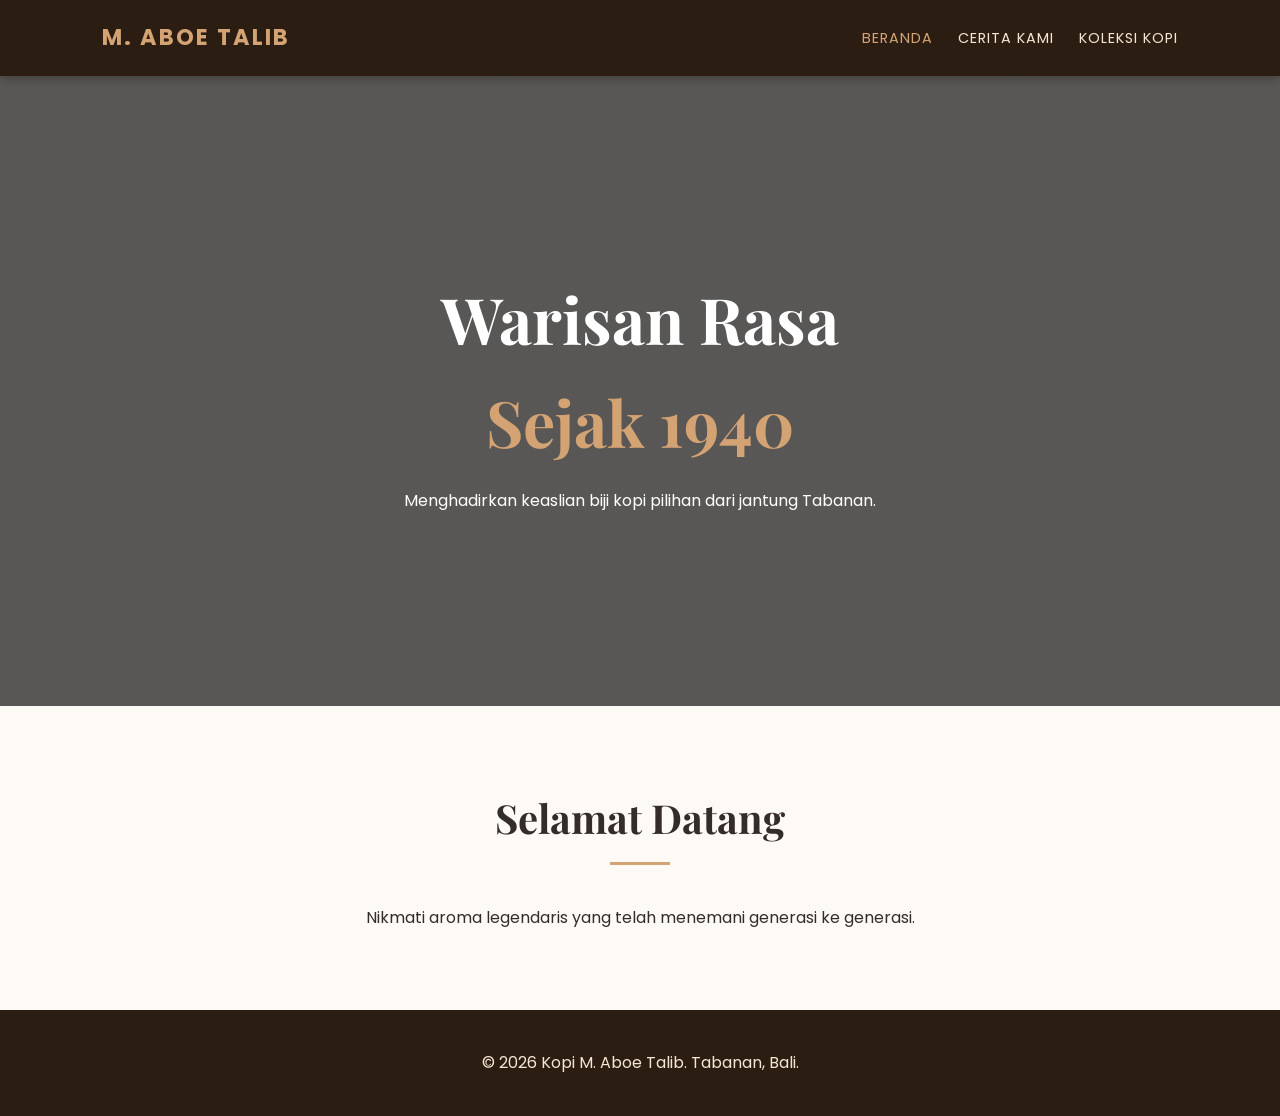
<file: index.html>
<!DOCTYPE html>
<html lang="id">
<head>
    <meta charset="UTF-8">
    <meta name="viewport" content="width=device-width, initial-scale=1.0">
    <title>Beranda - Kopi M. Aboe Talib</title>
    <link rel="stylesheet" href="style.css">
    <link href="https://fonts.googleapis.com/css2?family=Playfair+Display:wght@700&family=Poppins:wght@300;400;600&display=swap" rel="stylesheet">
</head>
<body>
    <nav>
        <div class="logo">M. ABOE TALIB</div>
        <input type="checkbox" id="menu-toggle">
        <label for="menu-toggle" class="hamburger"><span></span><span></span><span></span></label>
        <ul>
            <li><a href="index.html" class="active">Beranda</a></li>
            <li><a href="tentang.html">Cerita Kami</a></li>
            <li><a href="produk.html">Koleksi Kopi</a></li>
        </ul>
    </nav>

    <header class="hero">
        <div class="hero-content">
            <h1>Warisan Rasa <br><span>Sejak 1940</span></h1>
            <p>Menghadirkan keaslian biji kopi pilihan dari jantung Tabanan.</p>
        </div>
    </header>

    <section>
        <h2>Selamat Datang</h2>
        <p>Nikmati aroma legendaris yang telah menemani generasi ke generasi.</p>
    </section>

    <footer><p>&copy; 2026 Kopi M. Aboe Talib. Tabanan, Bali.</p></footer>
</body>
</html>
</file>
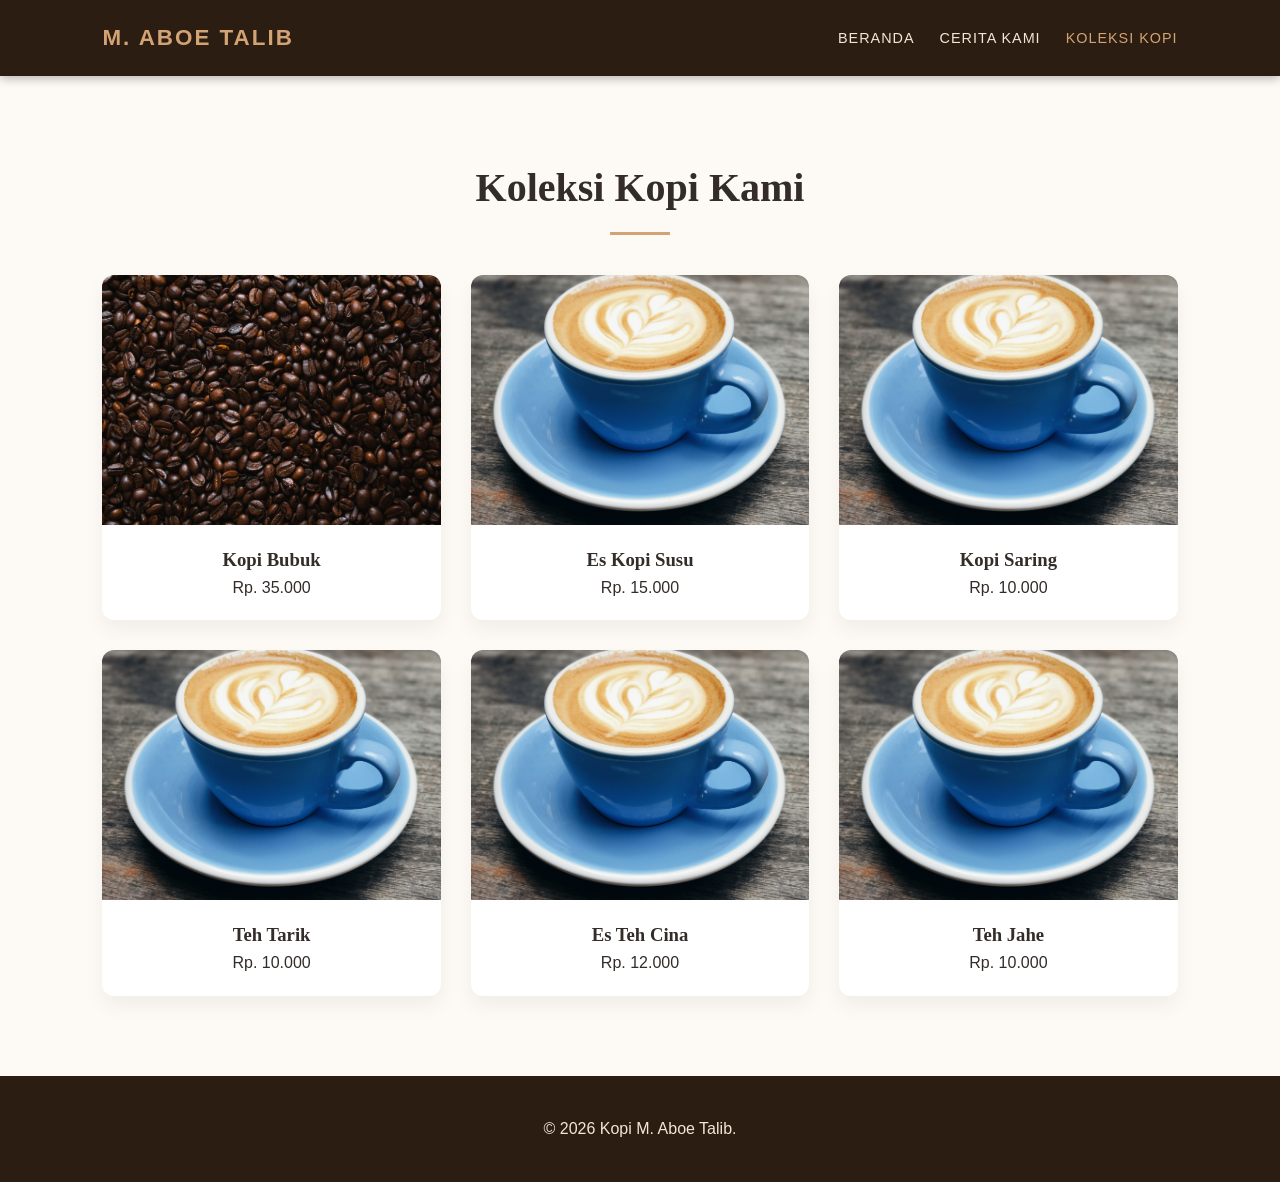
<file: produk.html>
<!DOCTYPE html>
<html lang="id">
<head>
    <meta charset="UTF-8">
    <meta name="viewport" content="width=device-width, initial-scale=1.0">
    <title>Produk - Kopi M. Aboe Talib</title>
    <link rel="stylesheet" href="style.css">
</head>
<body>
    <nav>
        <div class="logo">M. ABOE TALIB</div>
        <input type="checkbox" id="menu-toggle">
        <label for="menu-toggle" class="hamburger"><span></span><span></span><span></span></label>
        <ul>
            <li><a href="index.html">Beranda</a></li>
            <li><a href="tentang.html">Cerita Kami</a></li>
            <li><a href="produk.html" class="active">Koleksi Kopi</a></li>
        </ul>
    </nav>

    <section>
        <h2>Koleksi Kopi Kami</h2>
        <div class="product-grid">
            <div class="product-card">
                <img src="img/produk1.jpg" alt="Kopi 1" class="product-img">
                <div class="product-info"><h3>Kopi Bubuk</h3><p>Rp. 35.000</p></div>
            </div>
            <div class="product-card">
                <img src="img/produk2.jpg" alt="Kopi 2" class="product-img">
                <div class="product-info"><h3>Es Kopi Susu</h3><p>Rp. 15.000</p></div>
            </div>
            <div class="product-card">
                <img src="img/produk3.jpg" alt="Kopi 3" class="product-img">
                <div class="product-info"><h3>Kopi Saring</h3><p>Rp. 10.000</p></div>
            </div>
            <div class="product-card">
                <img src="img/produk4.jpg" alt="Kopi 4" class="product-img">
                <div class="product-info"><h3>Teh Tarik</h3><p>Rp. 10.000</p></div>
            </div>
            <div class="product-card">
                <img src="img/produk5.jpg" alt="Kopi 5" class="product-img">
                <div class="product-info"><h3>Es Teh Cina</h3><p>Rp. 12.000</p></div>
            </div>
            <div class="product-card">
                <img src="img/produk6.jpg" alt="Kopi 6" class="product-img">
                <div class="product-info"><h3>Teh Jahe</h3><p>Rp. 10.000</p></div>
            </div>
        </div>
    </section>

    <footer><p>&copy; 2026 Kopi M. Aboe Talib.</p></footer>
</body>
</html>
</file>
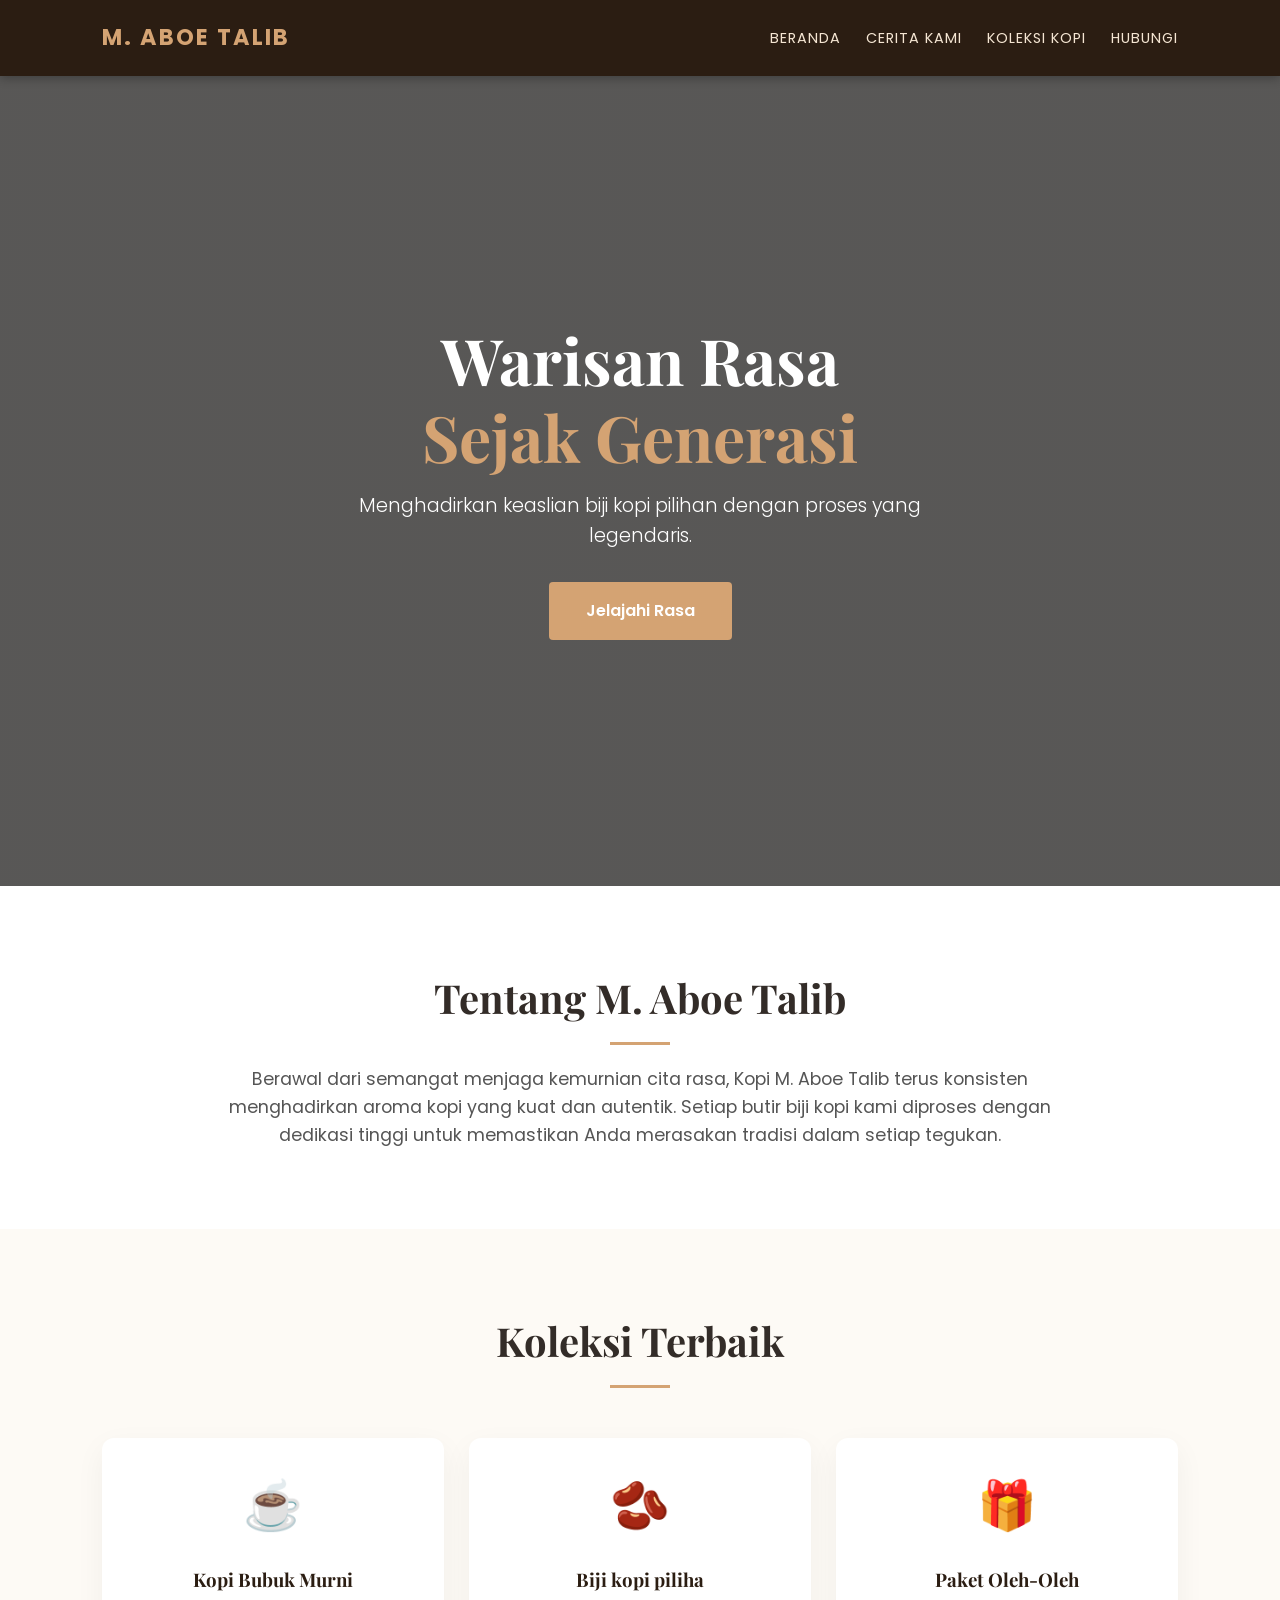
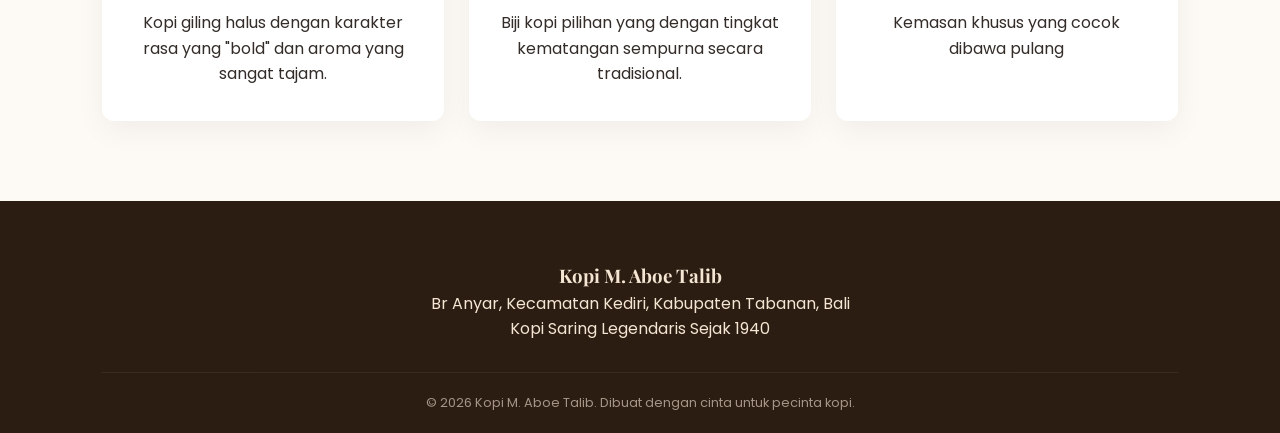
<file: Publishweb_2413231025.html>
<!DOCTYPE html>
<html lang="id">
<head>
    <meta charset="UTF-8">
    <meta name="viewport" content="width=device-width, initial-scale=1.0">
    <title>Kopi M. Aboe Talib</title>
    
    <link href="https://fonts.googleapis.com/css2?family=Playfair+Display:wght@700&family=Poppins:wght@300;400;600&display=swap" rel="stylesheet">

    <style>
        * {
            margin: 0;
            padding: 0;
            box-sizing: border-box;
            scroll-behavior: smooth;
        }

        body {
            font-family: 'Poppins', sans-serif;
            color: #332c28;
            line-height: 1.6;
            background-color: #fdfaf5;
            overflow-x: hidden;
        }

        h1, h2, h3 {
            font-family: 'Playfair Display', serif;
        }

        /* --- NAVBAR --- */
        nav {
            display: flex;
            justify-content: space-between;
            align-items: center;
            padding: 20px 8%;
            background: #2b1d12;
            color: #fff;
            position: sticky;
            top: 0;
            z-index: 1000;
            box-shadow: 0 2px 10px rgba(0,0,0,0.3);
        }

        nav .logo {
            font-size: 1.4rem;
            font-weight: bold;
            letter-spacing: 2px;
            color: #d4a373;
        }

        /* Nav Links */
        nav ul {
            display: flex;
            list-style: none;
            align-items: center;
        }

        nav ul li {
            margin-left: 25px;
        }

        nav ul li a {
            color: #f5e6d3;
            text-decoration: none;
            font-size: 0.9rem;
            text-transform: uppercase;
            letter-spacing: 1px;
            transition: 0.3s;
        }

        nav ul li a:hover {
            color: #d4a373;
        }

        /* --- HAMBURGER MENU (CSS ONLY) --- */
        #menu-toggle {
            display: none; /* Sembunyikan checkbox */
        }

        .hamburger {
            display: none; /* Sembunyikan di desktop */
            cursor: pointer;
            flex-direction: column;
            gap: 5px;
        }

        .hamburger span {
            display: block;
            width: 28px;
            height: 3px;
            background-color: #d4a373;
            border-radius: 2px;
            transition: 0.3s;
        }

        /* --- HERO SECTION --- */
        .hero {
            height: 90vh;
            background: linear-gradient(rgba(0,0,0,0.65), rgba(0,0,0,0.65)), 
                        url('https://images.unsplash.com/photo-1447933601403-0c6688de566e?auto=format&fit=crop&w=1350&q=80');
            background-size: cover;
            background-position: center;
            display: flex;
            align-items: center;
            justify-content: center;
            text-align: center;
            color: white;
            padding: 0 20px;
        }

        .hero-content h1 {
            font-size: clamp(2.2rem, 8vw, 4rem);
            margin-bottom: 15px;
            line-height: 1.2;
        }

        .hero-content span {
            color: #d4a373;
        }

        .hero-content p {
            font-size: clamp(1rem, 3vw, 1.2rem);
            max-width: 600px;
            margin: 0 auto 30px;
            font-weight: 300;
        }

        .btn {
            display: inline-block;
            padding: 14px 35px;
            background: #d4a373;
            color: #fff;
            text-decoration: none;
            border-radius: 4px;
            font-weight: 600;
            transition: 0.4s;
            border: 2px solid transparent;
        }

        .btn:hover {
            background: transparent;
            border-color: #d4a373;
            color: #d4a373;
        }

        /* --- SECTIONS --- */
        section {
            padding: 80px 8%;
            text-align: center;
        }

        h2 {
            font-size: clamp(1.8rem, 5vw, 2.5rem);
            margin-bottom: 20px;
            position: relative;
            padding-bottom: 15px;
        }

        h2::after {
            content: '';
            position: absolute;
            bottom: 0;
            left: 50%;
            transform: translateX(-50%);
            width: 60px;
            height: 3px;
            background: #d4a373;
        }

        /* --- ABOUT --- */
        .about {
            background-color: #fff;
        }

        .about p {
            max-width: 850px;
            margin: 0 auto;
            font-size: 1.1rem;
            color: #555;
        }

        /* --- PRODUCTS --- */
        .product-grid {
            display: grid;
            grid-template-columns: repeat(auto-fit, minmax(250px, 1fr));
            gap: 25px;
            margin-top: 50px;
        }

        .product-card {
            background: #fff;
            padding: 30px;
            border-radius: 12px;
            box-shadow: 0 10px 30px rgba(0,0,0,0.05);
            transition: transform 0.3s;
            border-bottom: 4px solid transparent;
        }

        .product-card:hover {
            transform: translateY(-10px);
            border-color: #d4a373;
        }

        .icon-box {
            font-size: 3rem;
            margin-bottom: 20px;
        }

        .product-card h3 {
            margin-bottom: 15px;
            color: #2b1d12;
        }

        /* --- FOOTER --- */
        footer {
            background: #2b1d12;
            color: #f5e6d3;
            padding: 60px 8% 20px;
            text-align: center;
        }

        .footer-info {
            margin-bottom: 30px;
        }

        .copyright {
            font-size: 0.8rem;
            opacity: 0.6;
            border-top: 1px solid rgba(255,255,255,0.1);
            padding-top: 20px;
        }

        /* --- RESPONSIVE MEDIA QUERIES --- */
        @media (max-width: 768px) {
            nav {
                padding: 15px 5%;
            }

            .hamburger {
                display: flex; /* Tampilkan di mobile */
            }

            /* Menu Navigasi Mobile */
            nav ul {
                position: fixed;
                top: 70px; /* Tinggi navbar */
                left: -100%; /* Sembunyikan di luar layar kiri */
                width: 100%;
                height: calc(100vh - 70px);
                background: #2b1d12;
                flex-direction: column;
                justify-content: center;
                transition: 0.5s ease;
                z-index: 999;
            }

            nav ul li {
                margin: 20px 0;
            }

            nav ul li a {
                font-size: 1.2rem;
            }

            /* Logika Klik Hamburger via CSS Checkbox */
            #menu-toggle:checked ~ ul {
                left: 0; /* Geser menu ke tengah */
            }

            /* Animasi Hamburger ke 'X' */
            #menu-toggle:checked ~ .hamburger span:nth-child(1) {
                transform: translateY(8px) rotate(45deg);
            }
            #menu-toggle:checked ~ .hamburger span:nth-child(2) {
                opacity: 0;
            }
            #menu-toggle:checked ~ .hamburger span:nth-child(3) {
                transform: translateY(-8px) rotate(-45deg);
            }

            section {
                padding: 60px 5%;
            }
        }
    </style>
</head>
<body>

    <nav>
        <div class="logo">M. ABOE TALIB</div>
        
        <input type="checkbox" id="menu-toggle">
        
        <label for="menu-toggle" class="hamburger">
            <span></span>
            <span></span>
            <span></span>
        </label>

        <ul>
            <li><a href="#home">Beranda</a></li>
            <li><a href="#about">Cerita Kami</a></li>
            <li><a href="#products">Koleksi Kopi</a></li>
            <li><a href="#contact">Hubungi</a></li>
        </ul>
    </nav>

    <header id="home" class="hero">
        <div class="hero-content">
            <h1>Warisan Rasa <br><span>Sejak Generasi</span></h1>
            <p>Menghadirkan keaslian biji kopi pilihan dengan proses yang legendaris.</p>
            <a href="#products" class="btn">Jelajahi Rasa</a>
        </div>
    </header>

    <section id="about" class="about">
        <h2>Tentang M. Aboe Talib</h2>
        <p>Berawal dari semangat menjaga kemurnian cita rasa, Kopi M. Aboe Talib terus konsisten menghadirkan aroma kopi yang kuat dan autentik. Setiap butir biji kopi kami diproses dengan dedikasi tinggi untuk memastikan Anda merasakan tradisi dalam setiap tegukan.</p>
    </section>

    <section id="products" class="products">
        <h2>Koleksi Terbaik</h2>
        <div class="product-grid">
            <div class="product-card">
                <div class="icon-box">☕</div>
                <h3>Kopi Bubuk Murni</h3>
                <p>Kopi giling halus dengan karakter rasa yang "bold" dan aroma yang sangat tajam.</p>
            </div>
            <div class="product-card">
                <div class="icon-box">🫘</div>
                <h3>Biji kopi piliha</h3>
                <p>Biji kopi pilihan yang dengan tingkat kematangan sempurna secara tradisional.</p>
            </div>
            <div class="product-card">
                <div class="icon-box">🎁</div>
                <h3>Paket Oleh-Oleh</h3>
                <p>Kemasan khusus yang cocok dibawa pulang</p>
            </div>
        </div>
    </section>

    <footer id="contact">
        <div class="footer-info">
            <h3>Kopi M. Aboe Talib</h3>
            <p>Br Anyar, Kecamatan Kediri, Kabupaten Tabanan, Bali</p>
            <p>Kopi Saring Legendaris Sejak 1940</p>
        </div>
        <div class="copyright">
            <p>&copy; 2026 Kopi M. Aboe Talib. Dibuat dengan cinta untuk pecinta kopi.</p>
        </div>
    </footer>

</body>
</html>
</file>
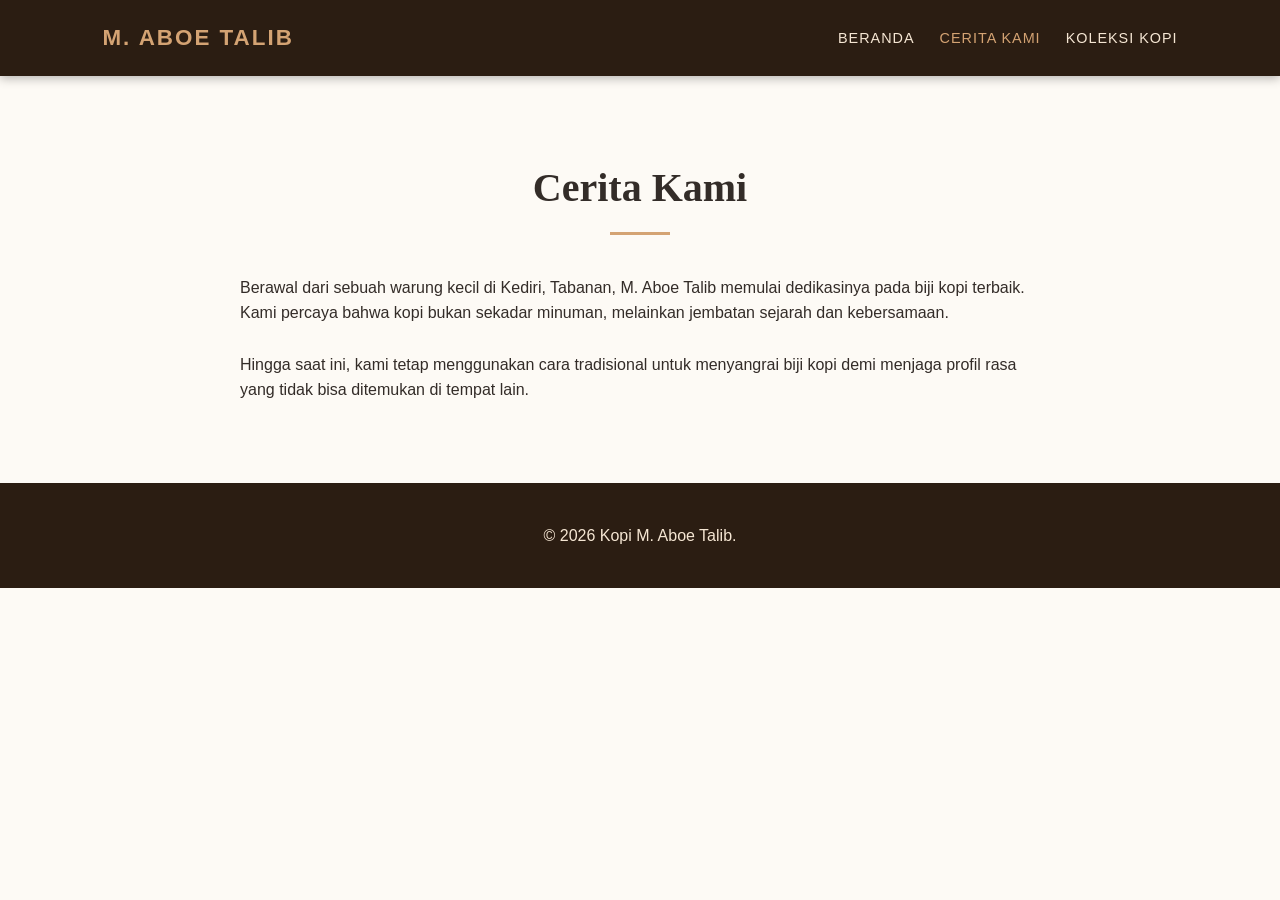
<file: tentang.html>
<!DOCTYPE html>
<html lang="id">
<head>
    <meta charset="UTF-8">
    <meta name="viewport" content="width=device-width, initial-scale=1.0">
    <title>Tentang Kami - Kopi M. Aboe Talib</title>
    <link rel="stylesheet" href="style.css">
</head>
<body>
    <nav>
        <div class="logo">M. ABOE TALIB</div>
        <input type="checkbox" id="menu-toggle">
        <label for="menu-toggle" class="hamburger"><span></span><span></span><span></span></label>
        <ul>
            <li><a href="index.html">Beranda</a></li>
            <li><a href="tentang.html" class="active">Cerita Kami</a></li>
            <li><a href="produk.html">Koleksi Kopi</a></li>
        </ul>
    </nav>

    <section>
        <h2>Cerita Kami</h2>
        <div style="max-width: 800px; margin: auto; text-align: left;">
            <p>Berawal dari sebuah warung kecil di Kediri, Tabanan, M. Aboe Talib memulai dedikasinya pada biji kopi terbaik. Kami percaya bahwa kopi bukan sekadar minuman, melainkan jembatan sejarah dan kebersamaan.</p>
            <br>
            <p>Hingga saat ini, kami tetap menggunakan cara tradisional untuk menyangrai biji kopi demi menjaga profil rasa yang tidak bisa ditemukan di tempat lain.</p>
        </div>
    </section>

    <footer><p>&copy; 2026 Kopi M. Aboe Talib.</p></footer>
</body>
</html>
</file>
<file: style.css>
/* --- CSS TERPISAH (style.css) --- */
* {
    margin: 0;
    padding: 0;
    box-sizing: border-box;
    scroll-behavior: smooth;
}

body {
    font-family: 'Poppins', sans-serif;
    color: #332c28;
    line-height: 1.6;
    background-color: #fdfaf5;
    overflow-x: hidden;
}

h1, h2, h3 {
    font-family: 'Playfair Display', serif;
}

/* --- NAVBAR --- */
nav {
    display: flex;
    justify-content: space-between;
    align-items: center;
    padding: 20px 8%;
    background: #2b1d12;
    color: #fff;
    position: sticky;
    top: 0;
    z-index: 1000;
    box-shadow: 0 2px 10px rgba(0,0,0,0.3);
}

nav .logo {
    font-size: 1.4rem;
    font-weight: bold;
    letter-spacing: 2px;
    color: #d4a373;
}

nav ul {
    display: flex;
    list-style: none;
    align-items: center;
}

nav ul li {
    margin-left: 25px;
}

nav ul li a {
    color: #f5e6d3;
    text-decoration: none;
    font-size: 0.9rem;
    text-transform: uppercase;
    letter-spacing: 1px;
    transition: 0.3s;
}

nav ul li a:hover, nav ul li a.active {
    color: #d4a373;
}

/* --- HAMBURGER MENU --- */
#menu-toggle { display: none; }
.hamburger {
    display: none;
    cursor: pointer;
    flex-direction: column;
    gap: 5px;
}
.hamburger span {
    display: block;
    width: 28px;
    height: 3px;
    background-color: #d4a373;
    border-radius: 2px;
    transition: 0.3s;
}

/* --- HERO & SECTIONS --- */
.hero {
    height: 70vh;
    background: linear-gradient(rgba(0,0,0,0.65), rgba(0,0,0,0.65)), 
                url('https://images.unsplash.com/photo-1447933601403-0c6688de566e?auto=format&fit=crop&w=1350&q=80');
    background-size: cover;
    background-position: center;
    display: flex;
    align-items: center;
    justify-content: center;
    text-align: center;
    color: white;
    padding: 0 20px;
}

.hero-content h1 { font-size: clamp(2.2rem, 8vw, 4rem); margin-bottom: 15px; }
.hero-content span { color: #d4a373; }

section { padding: 80px 8%; text-align: center; }
h2 { font-size: clamp(1.8rem, 5vw, 2.5rem); margin-bottom: 40px; position: relative; padding-bottom: 15px; }
h2::after {
    content: ''; position: absolute; bottom: 0; left: 50%;
    transform: translateX(-50%); width: 60px; height: 3px; background: #d4a373;
}

/* --- PRODUCT GRID (6 FOTO) --- */
.product-grid {
    display: grid;
    grid-template-columns: repeat(auto-fit, minmax(300px, 1fr));
    gap: 30px;
    margin-top: 20px;
}

.product-card {
    background: #fff;
    border-radius: 12px;
    overflow: hidden;
    box-shadow: 0 10px 20px rgba(0,0,0,0.05);
    transition: 0.3s;
}

.product-card:hover { transform: translateY(-10px); }

.product-img {
    width: 100%;
    height: 250px;
    object-fit: cover; /* Biar gambar tidak penyok */
    display: block;
}

.product-info { padding: 20px; }

/* --- FOOTER --- */
footer { background: #2b1d12; color: #f5e6d3; padding: 40px 8%; text-align: center; }

/* --- RESPONSIVE --- */
@media (max-width: 768px) {
    .hamburger { display: flex; }
    nav ul {
        position: fixed; top: 70px; left: -100%; width: 100%;
        height: calc(100vh - 70px); background: #2b1d12;
        flex-direction: column; justify-content: center; transition: 0.5s;
    }
    #menu-toggle:checked ~ ul { left: 0; }
    #menu-toggle:checked ~ .hamburger span:nth-child(1) { transform: translateY(8px) rotate(45deg); }
    #menu-toggle:checked ~ .hamburger span:nth-child(2) { opacity: 0; }
    #menu-toggle:checked ~ .hamburger span:nth-child(3) { transform: translateY(-8px) rotate(-45deg); }
}
</file>
